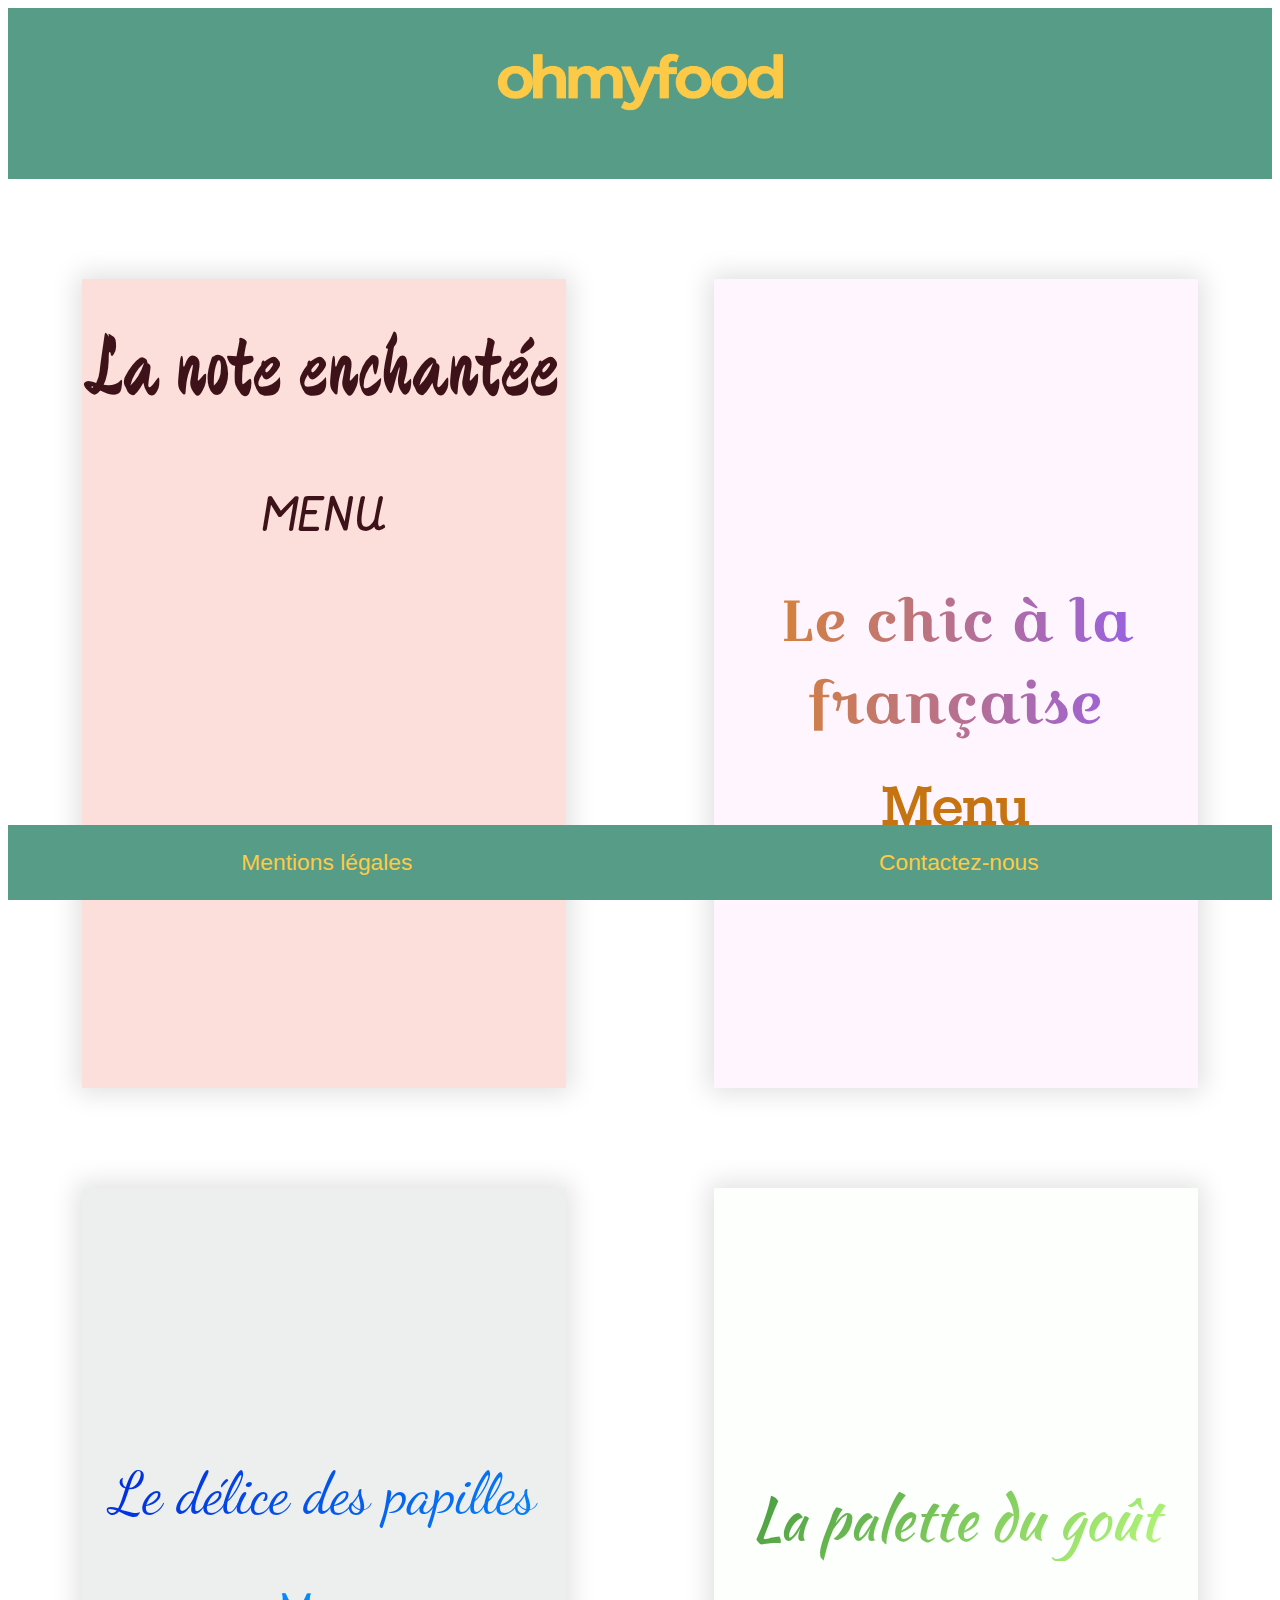
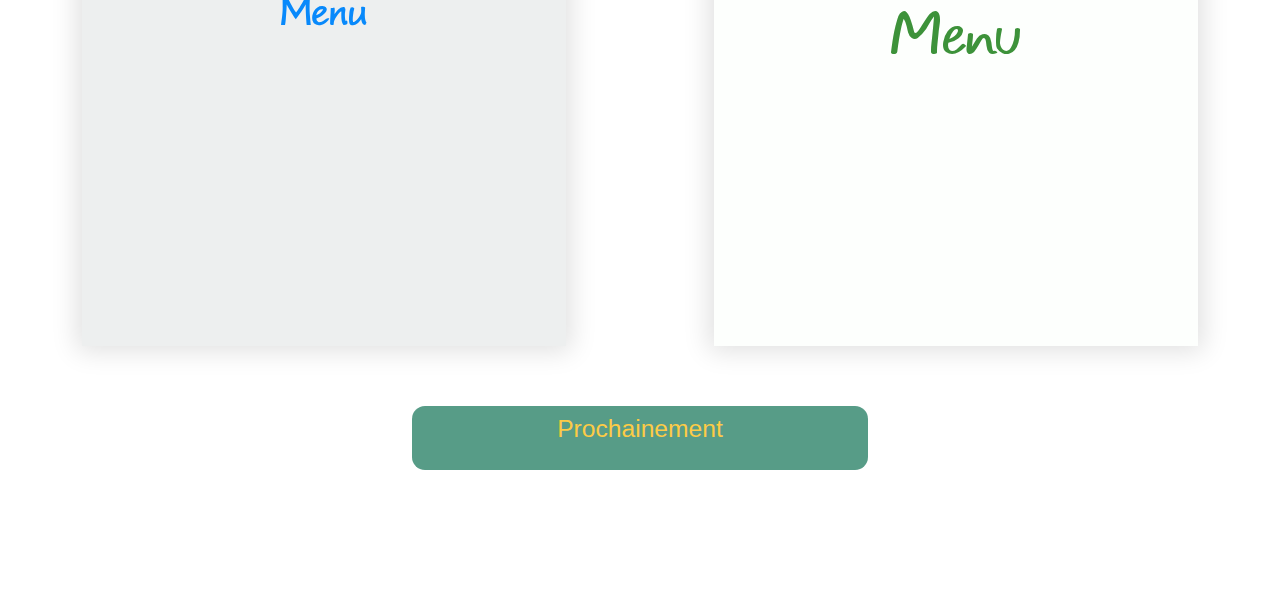
<file: index.html>
<!DOCTYPE html>
<html lang="fr">

<head>
    <meta charset="UTF-8">
    <meta name="viewport" content="width=device-width, initial-scale=1.0">
		<link rel="stylesheet" href="https://use.fontawesome.com/releases/v5.6.3/css/all.css" integrity="sha384-UHRtZLI+pbxtHCWp1t77Bi1L4ZtiqrqD80Kn4Z8NTSRyMA2Fd33n5dQ8lWUE00s/" crossorigin="anonymous">
    <link rel="stylesheet" href="css/style.css">
    <meta name="description" content="OhMyFood, restauration à domicile">

    <title>Document</title>
</head>

<body>
    <header>
        <h1><img id="header-logo" src="images/logo-ohmyfood.png" alt="ohmyfood"></h1>
    </header>
    <main> <!-- corps de page -->
			<ul class="gallery">
				<li id="menu1">
					<a href="menu1.html">
						<div>
							<i class="fab fa-itunes-note"></i>
							<h2>La note enchantée</h2>
							<h3>menu</h3>
						</div>
					</a>
				</li>
				<li id="menu2">
					<a href="menu2.html">
						<div>
							<h2>Le chic à la française</h2>
							<h3>menu</h3>
						</div>
					</a>
				</li>
				<li id="menu3">
					<a href="menu3.html">
						<div>
							<h2>Le délice des papilles</h2>
							<h3>menu</h3>
						</div>
					</a>
				</li>
				<li id="menu4">
					<a href="menu4.html">
						<div>
							<h2>La palette du goût</h2>
							<h3>menu</h3>
						</div>
					</a>
				</li>
			</ul>
          <div id="button-container">
            <span>Prochainement</span>
            <span id="loader-container">
                <span> .</span>
                <span> .</span>
                <span> .</span>
            </span>
        </div>
		</main>
    <!-- fin corps de page -->
    <footer>
        <a href="legal.html">
            <div class="footer-section">Mentions légales</div>
        </a>
        <a href="mailto:nom@gmail.com">
            <div class="footer-section">Contactez-nous</div>
        </a>
    </footer>
</body>

</html>
</file>
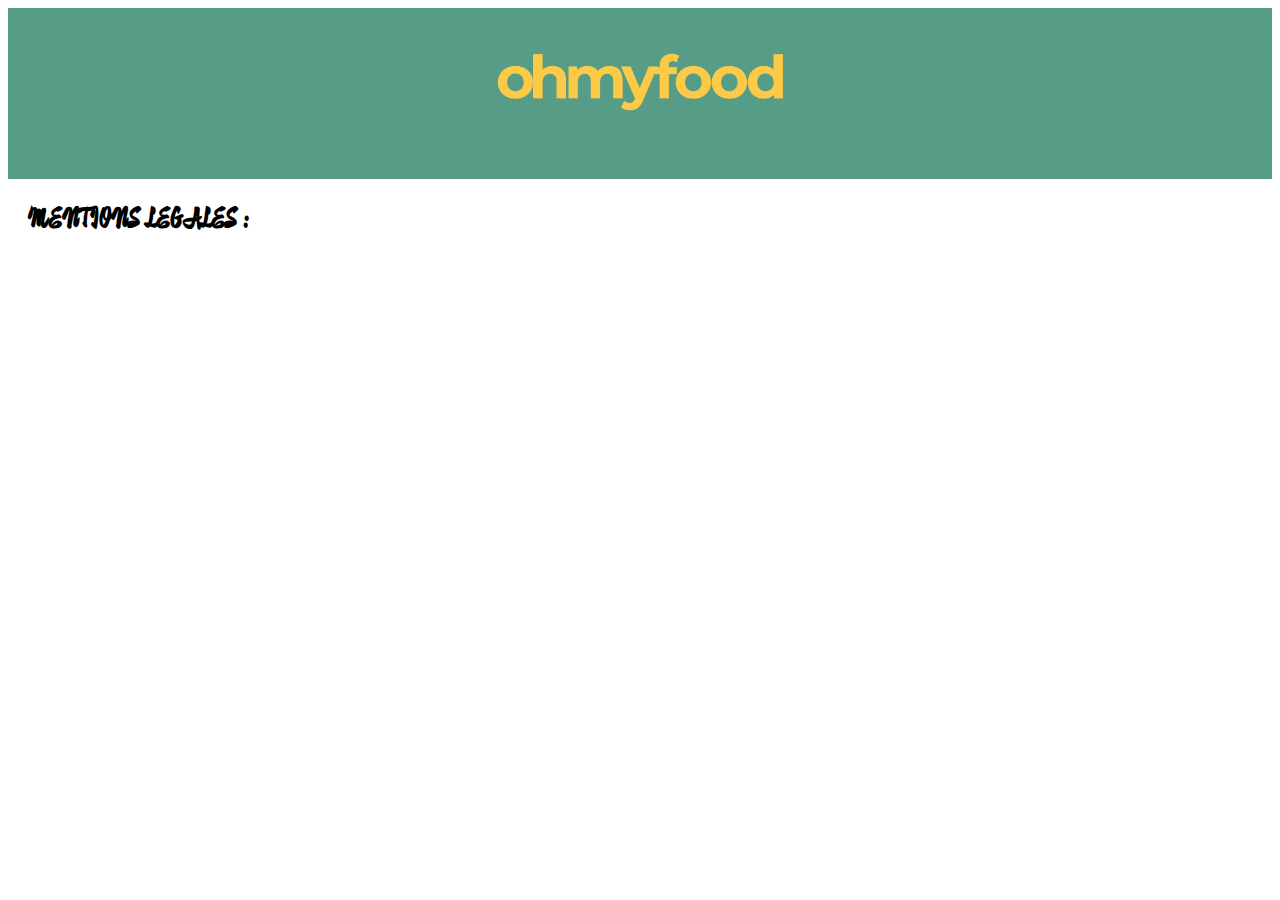
<file: legal.html>
<!DOCTYPE html>
<html lang="fr">

<head>
    <title>Ohmyfood - Mentions légales</title>
    <meta charset="UTF-8" />
    <meta name="viewport" content="width=device-width, initial-scale=1, shrink-to-fit=no">
    <meta name="description" content="Mentions légales OhMyFood">
    <!-- Feuille de style -->
    <link rel="stylesheet" href="css/style.css">
</head>

<body>
    <header>
        <h1><a href="index.html"><img id="header-logo" src="images/logo-ohmyfood.png" alt="ohmyfood"></a></h1>
    </header>
    <!-- Mentions légales -->
    <main>
        <div id="legal-container">
            <h1>MENTIONS LEGALES :</h1>
            <p>
            </p>
        </div>
    </main>
</body>

</html>
</file>
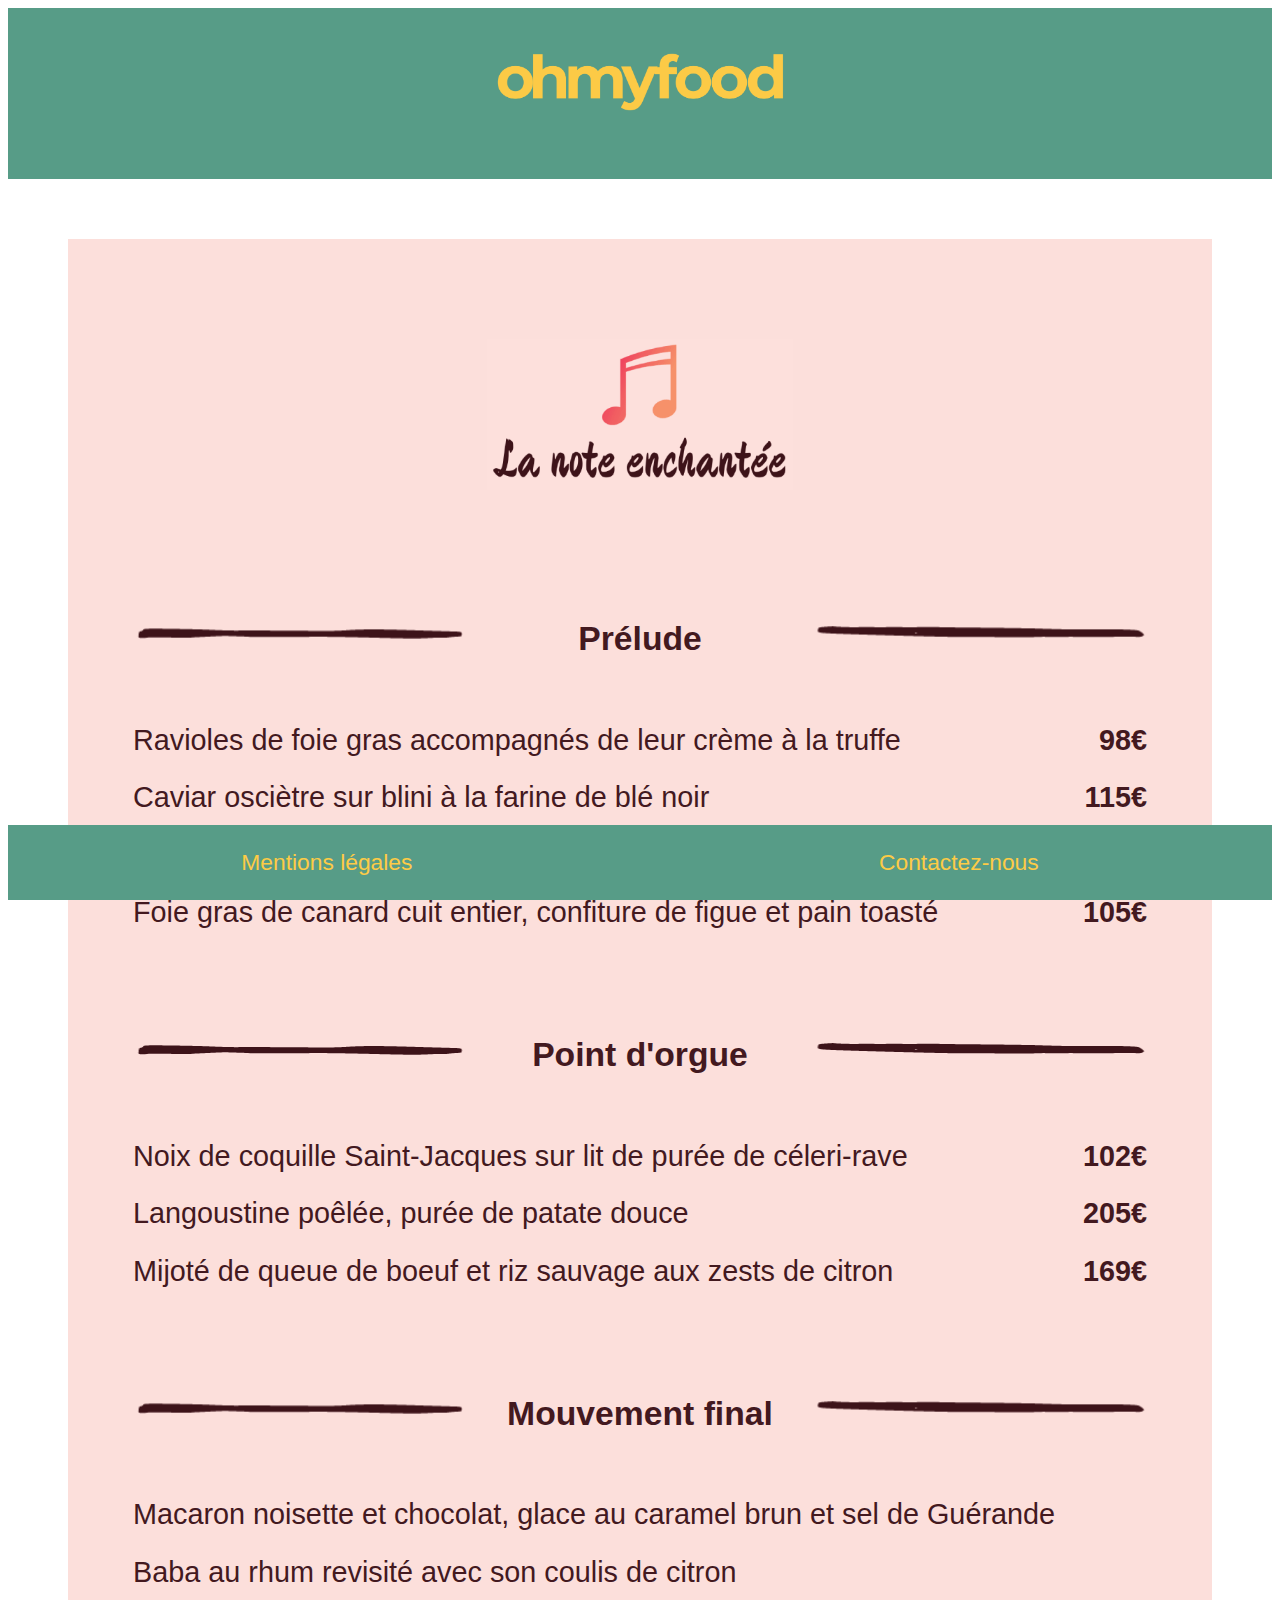
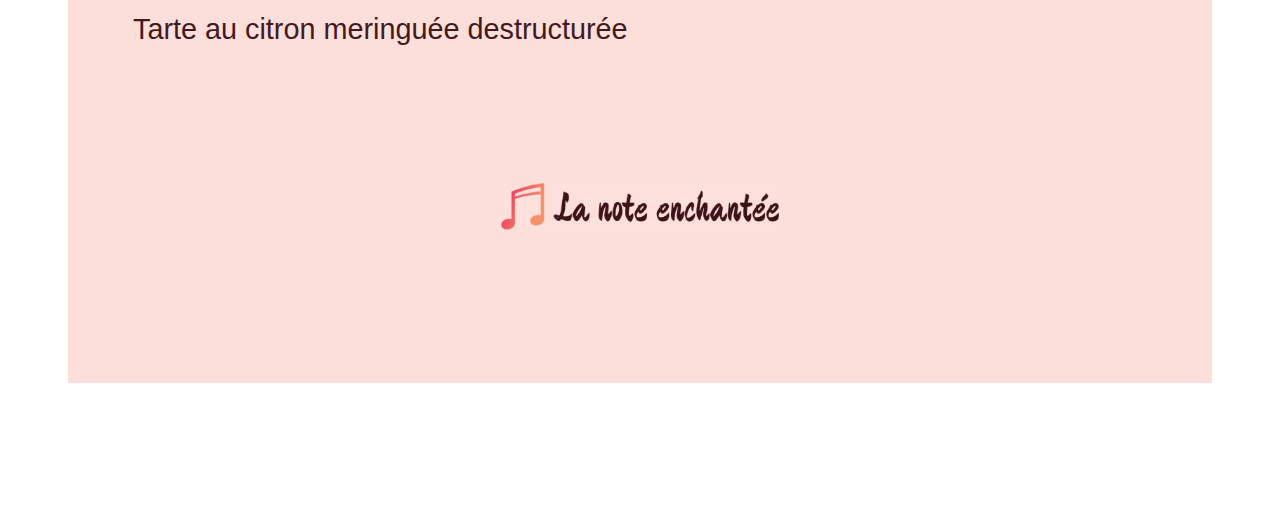
<file: menu1.html>
<!DOCTYPE html>
<html lang="fr">

<head>
    <title>Ohmyfood - Menu 1</title>
    <meta charset="UTF-8" />
    <meta name="viewport" content="width=device-width, initial-scale=1, shrink-to-fit=no">
    <meta name="description" content="menu la note enchantée">
    <!-- Feuille de style -->
    <link rel="stylesheet" href="css/style.css">
</head>

<body>
    <header>
        <h1><a href="index.html"><img id="header-logo" src="images/logo-ohmyfood.png" alt="ohmyfood"></a></h1>
    </header>
    <main class="big-menu-container big-menu-container--salmon-background">
        <!-- Titre du menu -->
        <h2><img src="images/menu-1-big-logo.png" alt="La note enchantée" class="big-menu-logo big-menu-logo--width-note-enchantee"></h2>
        <!-- Contenu du menu -->
        <div class="big-menu-content big-menu-content--font1 big-menu-content--dark-red">
            <div class="big-menu-subtitle">
                <div class="subtitle-flex">
                    <img src="images/menu-1-bar-1.png" alt="barre" class="big-menu-border">
                    <a class="left_animation">
                        <h3>Prélude</h3>
                    </a>
                    <img src="images/menu-1-bar-2.png" alt="barre" class="big-menu-border">
                </div>
            </div>
            <div class="menu-flex">
                <div>Ravioles de foie gras accompagnés de leur crème à la truffe</div>
                <div class="price">98€</div>
            </div>
            <div class="menu-flex">
                <div>Caviar osciètre sur blini à la farine de blé noir</div>
                <div class="price">115€</div>
            </div>
            <div class="menu-flex">
                <div>Homard et espuma de potiron mariné aux zests d'orange</div>
                <div class="price">89€</div>
            </div>
            <div class="menu-flex">
                <div>Foie gras de canard cuit entier, confiture de figue et pain toasté</div>
                <div class="price">105€</div>
            </div>
            <div class="big-menu-subtitle">
                <div class="subtitle-flex">
                    <img src="images/menu-1-bar-1.png" alt="barre" class="big-menu-border">
                    <a class="left_animation">
                        <h3>Point d'orgue</h3>
                    </a>
                    <img src="images/menu-1-bar-2.png" alt="barre" class="big-menu-border">
                </div>
            </div>
            <div class="menu-flex">
                <div>Noix de coquille Saint-Jacques sur lit de purée de céleri-rave</div>
                <div class="price">102€</div>
            </div>
            <div class="menu-flex">
                <div>Langoustine poêlée, purée de patate douce</div>
                <div class="price">205€</div>
            </div>
            <div class="menu-flex">
                <div>Mijoté de queue de boeuf et riz sauvage aux zests de citron</div>
                <div class="price">169€</div>
            </div>
            <div class="big-menu-subtitle">
                <div class="subtitle-flex">
                    <img src="images/menu-1-bar-1.png" alt="barre" class="big-menu-border">
                    <a class="left_animation">
                        <h3>Mouvement final</h3>
                    </a>
                    <img src="images/menu-1-bar-2.png" alt="barre" class="big-menu-border">
                </div>
            </div>
            <div>Macaron noisette et chocolat, glace au caramel brun et sel de Guérande</div>
            <div>Baba au rhum revisité avec son coulis de citron</div>
            <div>Tarte au citron meringuée destructurée</div>
            <img src="images/menu-1-small-logo.png" alt="la note enchantée" id="note-enchantee-small-logo">
        </div>
    </main>
    <footer>
        <a href="legal.html">
            <div class="footer-section">Mentions légales</div>
        </a>
        <a href="mailto:nom@gmail.com">
            <div class="footer-section">Contactez-nous</div>
        </a>
    </footer>
</body>

</html>
</file>
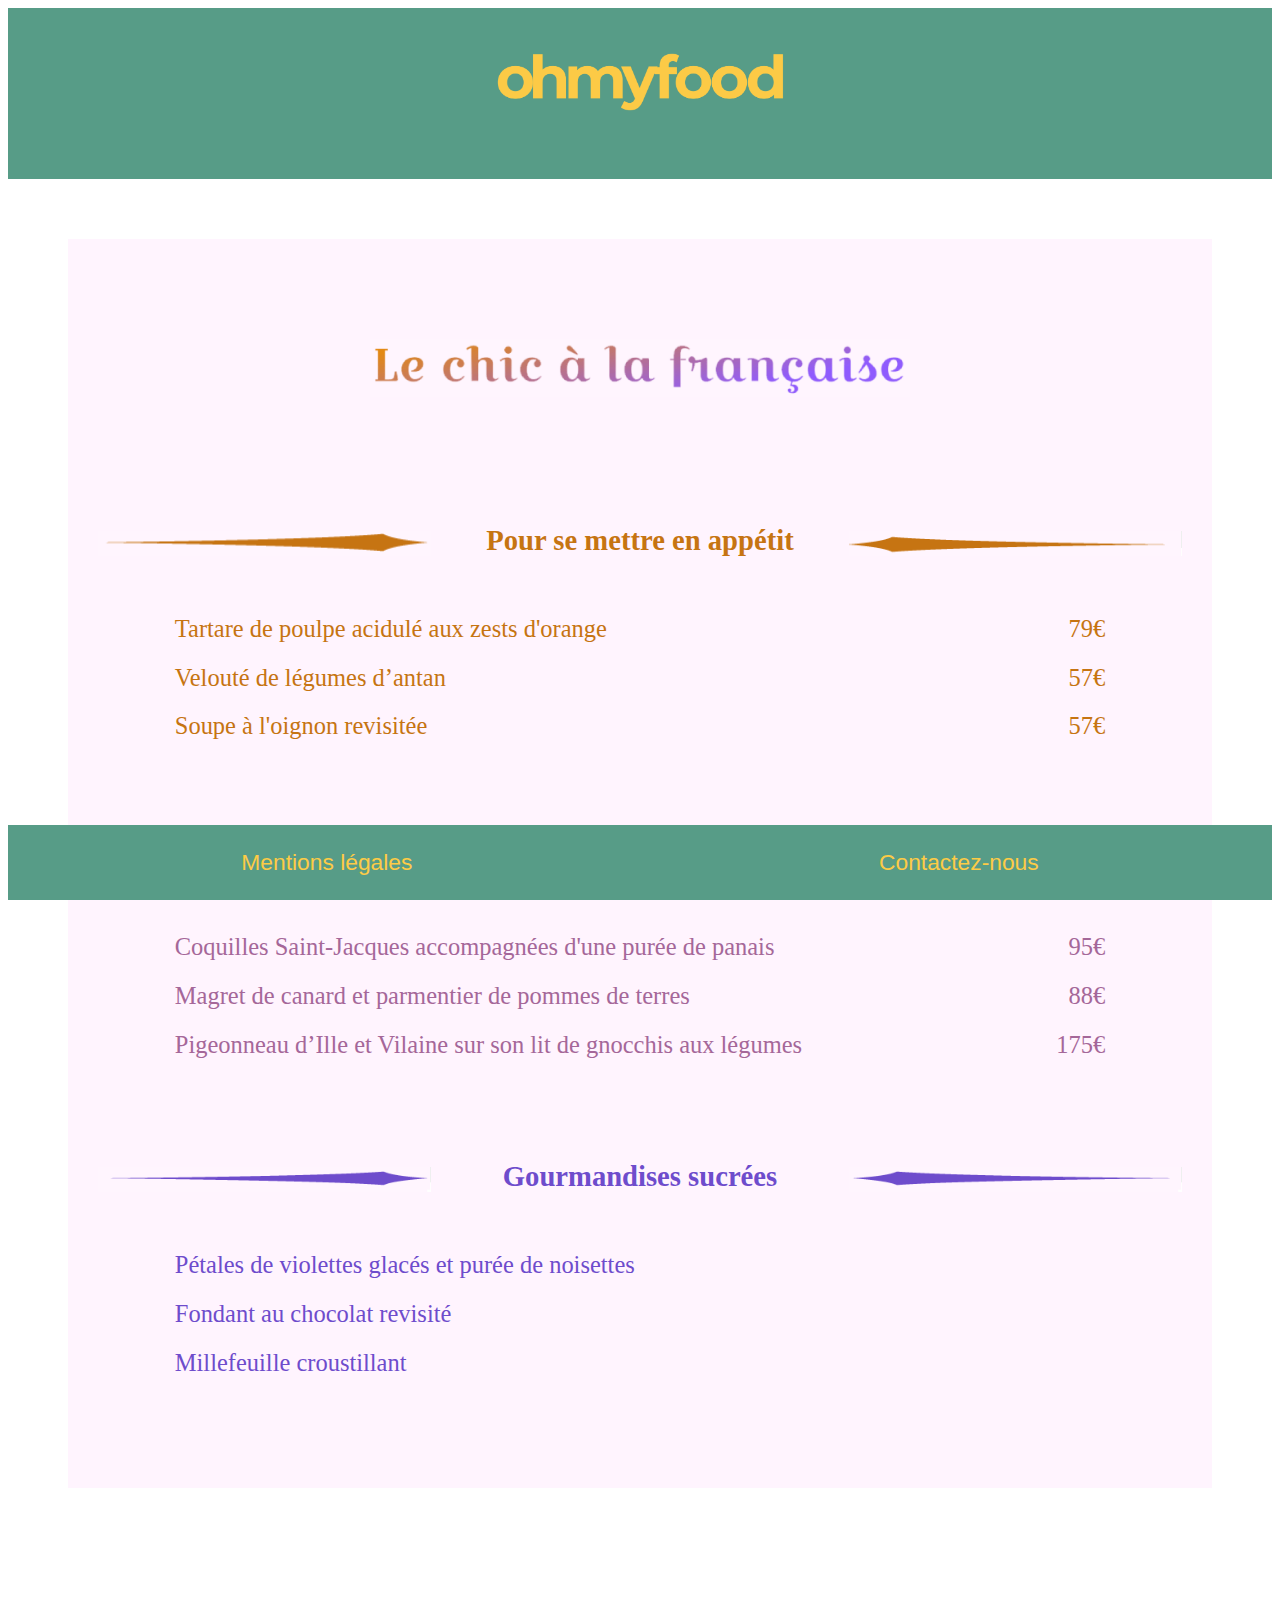
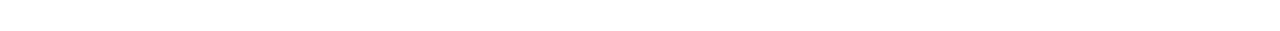
<file: menu2.html>
<!DOCTYPE html>
<html lang="fr">

<head>
    <title>Ohmyfood - Menu 2</title>
    <meta charset="UTF-8" />
    <meta name="viewport" content="width=device-width, initial-scale=1, shrink-to-fit=no">
    <meta name="description" content="Menu le chic à la française">
    <!-- Feuille de style -->
    <link rel="stylesheet" href="css/style.css">
</head>

<body>
    <header>
        <h1><a href="index.html"><img id="header-logo" src="images/logo-ohmyfood.png" alt="ohmyfood"></a></h1>
    </header>
    <main class="big-menu-container big-menu-container--pink-background">
        <!-- Titre du menu -->
        <h2><img src="images/menu-2-big-logo.png" alt="Le chic à la francaise" class="big-menu-logo big-menu-logo--width-chic-francaise"></h2>
        <!-- Contenu du menu -->
        <div class="big-menu-content big-menu-content--font2">
            <div class="big-menu-subtitle chic-francaise--dark-orange">
                <div class="subtitle-flex">
                    <img src="images/menu-2-bar-1.png" alt="barre" class="big-menu-border big-menu-border--correction">
                    <a class="left_animation">
                        <h3>Pour se mettre en appétit</h3>
                    </a>
                    <img src="images/menu-2-bar-2.png" alt="barre" class="big-menu-border big-menu-border--correction">
                </div>
            </div>
            <div class="mini-container chic-francaise--dark-orange">
                <div class="menu-flex">
                    <div>Tartare de poulpe acidulé aux zests d'orange</div>
                    <div>79€</div>
                </div>
                <div class="menu-flex">
                    <div>Velouté de légumes d’antan</div>
                    <div>57€</div>
                </div>
                <div class="menu-flex">
                    <div>Soupe à l'oignon revisitée</div>
                    <div>57€</div>
                </div>
            </div>
            <div class="big-menu-subtitle chic-francaise--magenta">
                <div class="subtitle-flex">
                    <img src="images/menu-2-bar-3.png" alt="barre" class="big-menu-border big-menu-border--correction">
                    <a class="left_animation">
                        <h3>Plaisir des papilles</h3>
                    </a>
                    <img src="images/menu-2-bar-4.png" alt="barre" class="big-menu-border big-menu-border--correction">
                </div>
            </div>
            <div class="mini-container chic-francaise--magenta">
                <div class="menu-flex">
                    <div>Coquilles Saint-Jacques accompagnées d'une purée de panais</div>
                    <div>95€</div>
                </div>
                <div class="menu-flex">
                    <div>Magret de canard et parmentier de pommes de terres</div>
                    <div>88€</div>
                </div>
                <div class="menu-flex">
                    <div>Pigeonneau d’Ille et Vilaine sur son lit de gnocchis aux légumes</div>
                    <div>175€</div>
                </div>
            </div>
            <div class="big-menu-subtitle chic-francaise--purple">
                <div class="subtitle-flex">
                    <img src="images/menu-2-bar-5.png" alt="barre" class="big-menu-border big-menu-border--correction">
                    <a class="left_animation">
                        <h3>Gourmandises sucrées</h3>
                    </a>
                    <img src="images/menu-2-bar-6.png" alt="barre" class="big-menu-border big-menu-border--correction">
                </div>
            </div>
            <div class="mini-container chic-francaise--purple">
                <div>Pétales de violettes glacés et purée de noisettes</div>
                <div>Fondant au chocolat revisité</div>
                <div>Millefeuille croustillant</div>
            </div>
        </div>
    </main>
    <footer>
        <a href="legal.html">
            <div class="footer-section">Mentions légales</div>
        </a>
        <a href="mailto:nom@gmail.com">
            <div class="footer-section">Contactez-nous</div>
        </a>
    </footer>
</body>

</html>
</file>
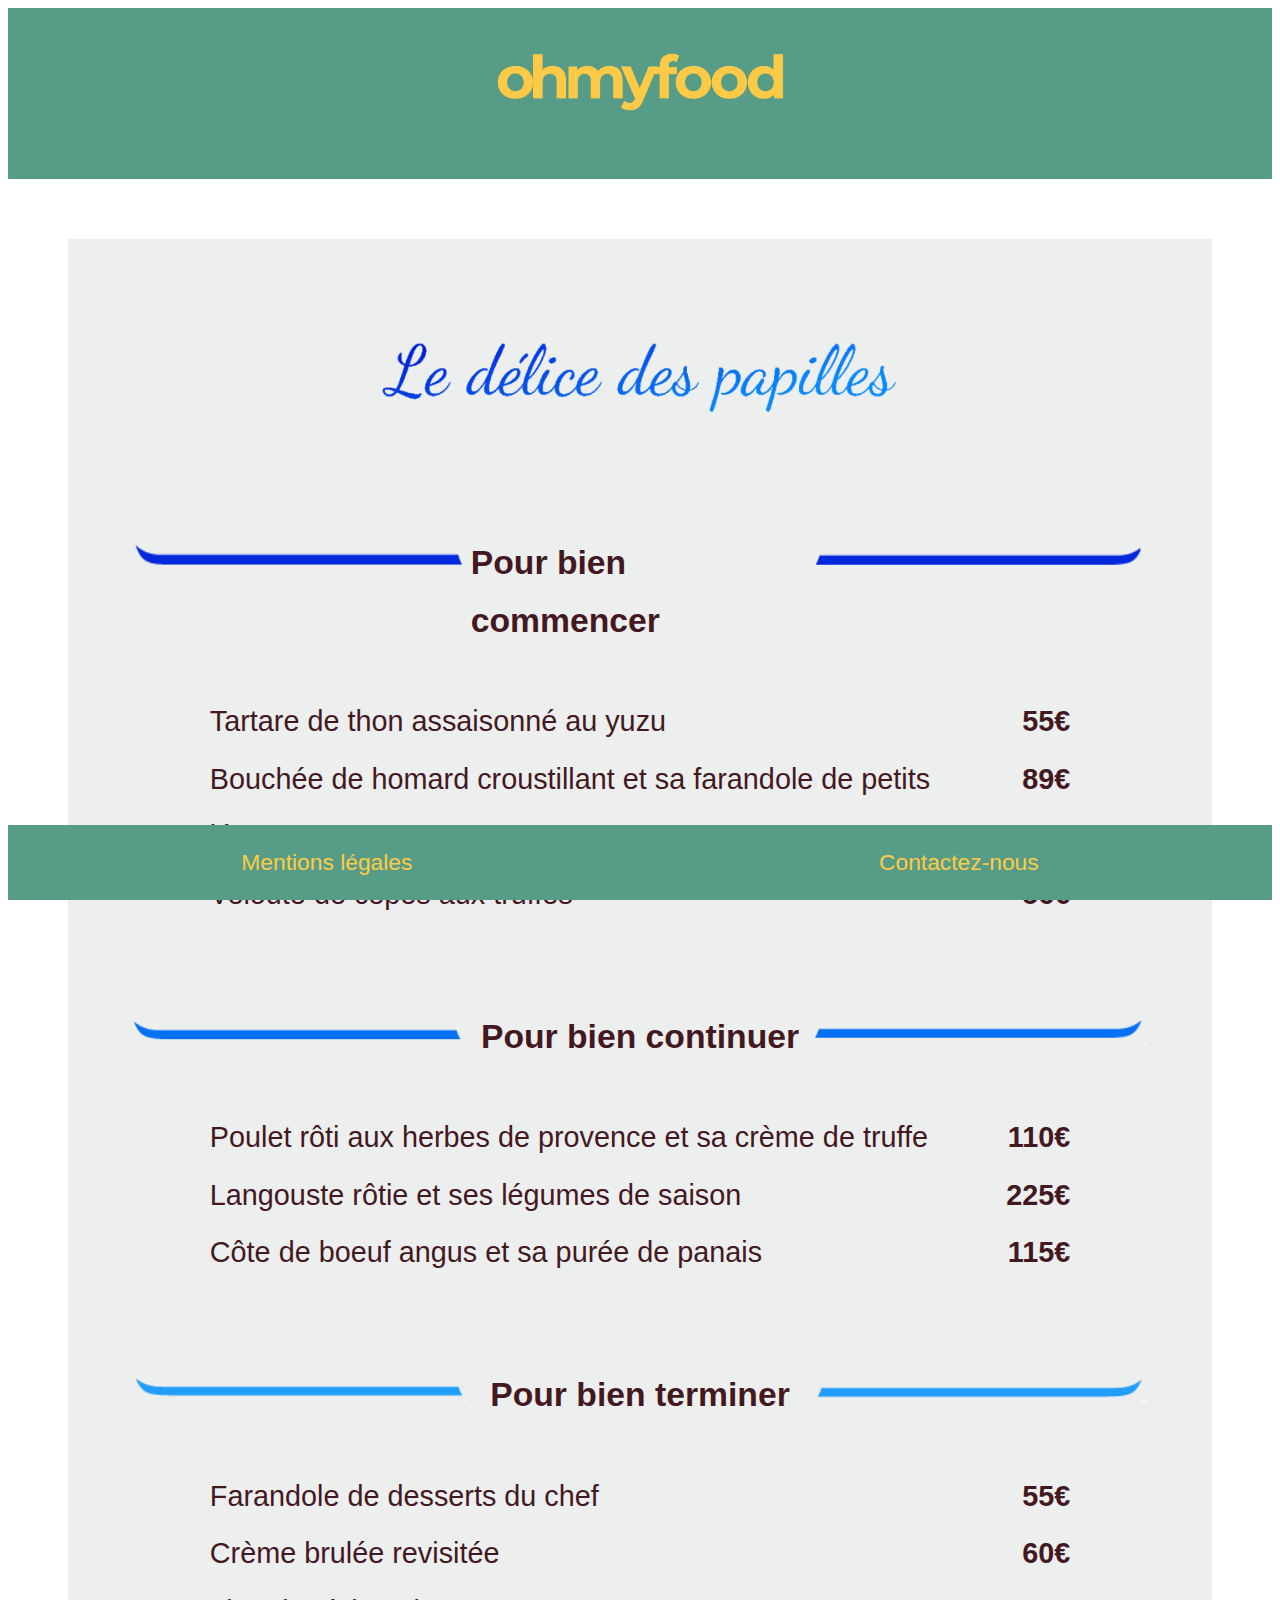
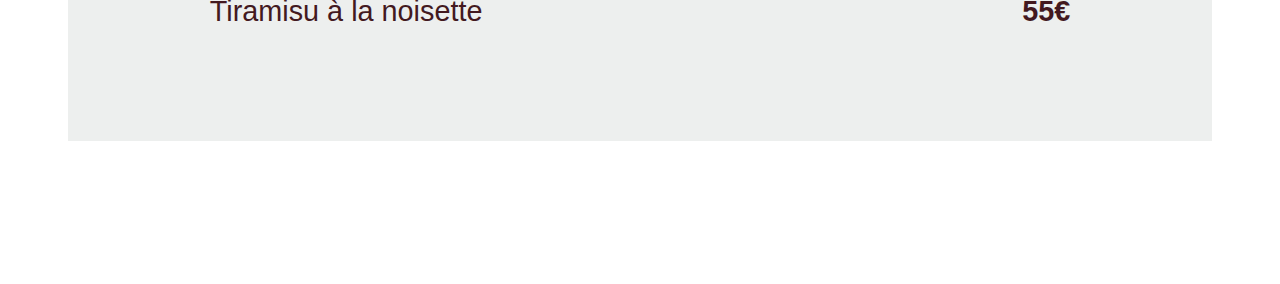
<file: menu3.html>
<!DOCTYPE html>
<html lang="fr">

<head>
    <title>Ohmyfood - Menu 3</title>
    <meta charset="UTF-8" />
    <meta name="viewport" content="width=device-width, initial-scale=1, shrink-to-fit=no">
    <meta name="description" content="Menu le délices des papilles">
    <!-- Feuille de style -->
    <link rel="stylesheet" href="css/style.css">
</head>

<body>
    <header>
        <h1><a href="index.html"><img id="header-logo" src="images/logo-ohmyfood.png" alt="ohmyfood"></a></h1>
    </header>
    <main class="big-menu-container big-menu-container--grey-background">
        <!-- Titre du menu -->
        <h2><img src="images/menu-3-big-logo.png" alt="Le délice des papilles" class="big-menu-logo big-menu-logo--width-delice-papilles"></h2>
        <!-- Contenu du menu -->
        <div class="big-menu-content big-menu-content--font1">
            <div class="big-menu-subtitle">
                <div class="subtitle-flex">
                    <img src="images/menu-3-bar-1.png" alt="barre" class="big-menu-border">
                    <a class="left_animation">
                        <h3>Pour bien commencer</h3>
                    </a>
                    <img src="images/menu-3-bar-2.png" alt="barre" class="big-menu-border">
                </div>
            </div>
            <div class="mini-container">
                <div class="menu-flex">
                    <div>Tartare de thon assaisonné au yuzu</div>
                    <div class="price">55€</div>
                </div>
                <div class="menu-flex">
                    <div>Bouchée de homard croustillant et sa farandole de petits légumes</div>
                    <div class="price">89€</div>
                </div>
                <div class="menu-flex">
                    <div>Velouté de cèpes aux truffes</div>
                    <div class="price">56€</div>
                </div>
            </div>
            <div class="big-menu-subtitle">
                <div class="subtitle-flex">
                    <img src="images/menu-3-bar-3.png" alt="barre" class="big-menu-border">
                    <a class="left_animation">
                        <h3>Pour bien continuer</h3>
                    </a>
                    <img src="images/menu-3-bar-4.png" alt="barre" class="big-menu-border">
                </div>
            </div>
            <div class="mini-container">
                <div class="menu-flex">
                    <div>Poulet rôti aux herbes de provence et sa crème de truffe</div>
                    <div class="price">110€</div>
                </div>
                <div class="menu-flex">
                    <div>Langouste rôtie et ses légumes de saison</div>
                    <div class="price">225€</div>
                </div>
                <div class="menu-flex">
                    <div>Côte de boeuf angus et sa purée de panais</div>
                    <div class="price">115€</div>
                </div>
            </div>
            <div class="big-menu-subtitle">
                <div class="subtitle-flex">
                    <img src="images/menu-3-bar-5.png" alt="barre" class="big-menu-border">
                    <a class="left_animation">
                        <h3>Pour bien terminer</h3>
                    </a>
                    <img src="images/menu-3-bar-6.png" alt="barre" class="big-menu-border">
                </div>
            </div>
            <div class="mini-container">
                <div class="menu-flex">
                    <div>Farandole de desserts du chef</div>
                    <div class="price">55€</div>
                </div>
                <div class="menu-flex">
                    <div>Crème brulée revisitée</div>
                    <div class="price">60€</div>
                </div>
                <div class="menu-flex">
                    <div>Tiramisu à la noisette</div>
                    <div class="price">55€</div>
                </div>
            </div>
        </div>
    </main>
    <footer>
        <a href="legal.html">
            <div class="footer-section">Mentions légales</div>
        </a>
        <a href="mailto:nom@gmail.com">
            <div class="footer-section">Contactez-nous</div>
        </a>
    </footer>
</body>

</html>
</file>
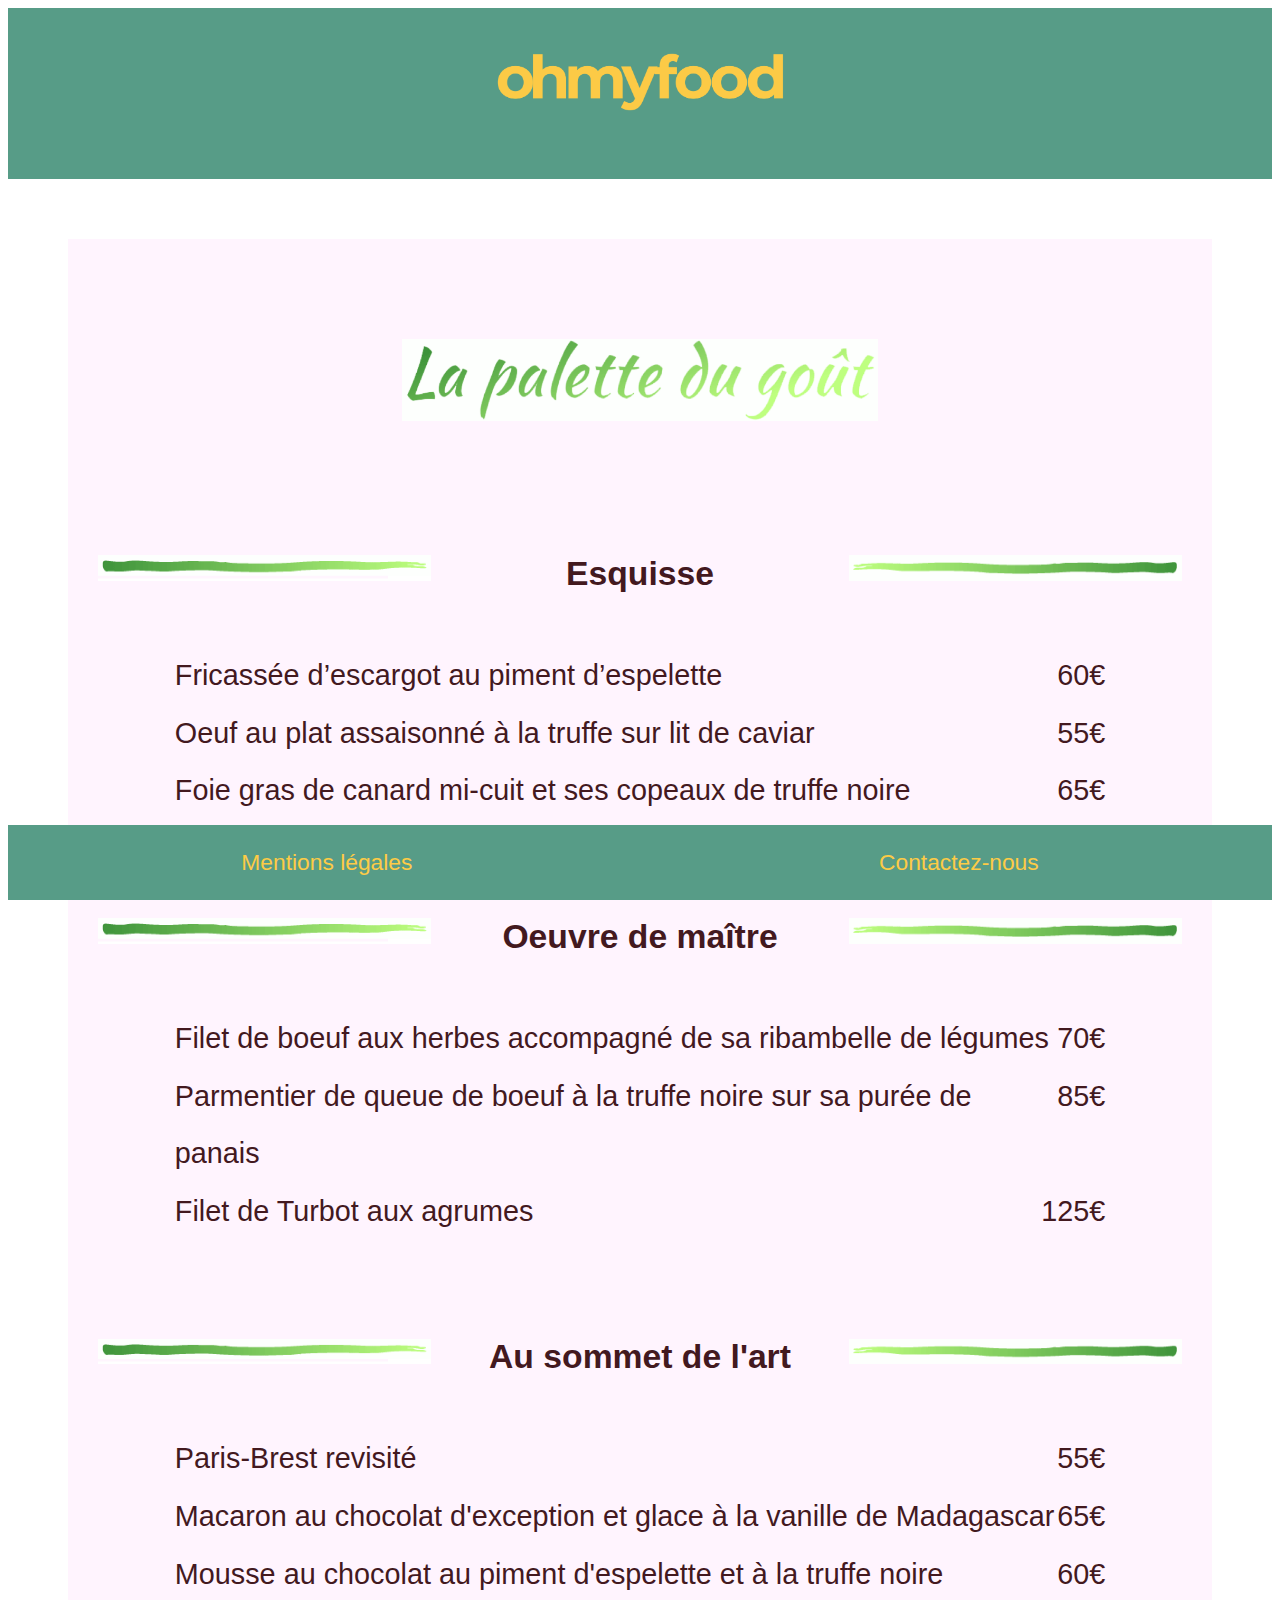
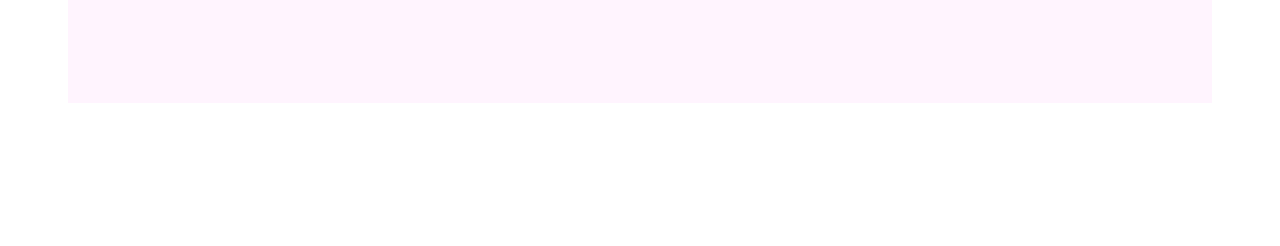
<file: menu4.html>
<!DOCTYPE html>
<html lang="fr">

<head>
    <title>Ohmyfood - Menu 4</title>
    <meta charset="UTF-8" />
    <meta name="viewport" content="width=device-width, initial-scale=1, shrink-to-fit=no">
    <meta name="description" content="Menu la palette du gôut">
    <!-- Feuille de style -->
    <link rel="stylesheet" href="css/style.css">
</head>

<body>
    <header>
        <h1><a href="index.html"><img id="header-logo" src="images/logo-ohmyfood.png" alt="ohmyfood"></a></h1>
    </header>
    <main class="big-menu-container big-menu-container--pink-background">
        <!-- Titre du menu -->
        <h2><img src="images/menu-4-big-logo.png" alt="La palette du goût" class="big-menu-logo big-menu-logo--width-palette-gout"></h2>
        <!-- Contenu du menu -->
        <div class="big-menu-content big-menu-content--font1 big-menu-content--dark-red">
            <div class="big-menu-subtitle">
                <div class="subtitle-flex">
                    <img src="images/menu-4-bar-1.png" alt="barre" class="big-menu-border">
                    <a class="left_animation">
                        <h3>Esquisse</h3>
                    </a>
                    <img src="images/menu-4-bar-2.png" alt="barre" class="big-menu-border">
                </div>
            </div>
            <div class="mini-container">
                <div class="menu-flex">
                    <div>Fricassée d’escargot au piment d’espelette</div>
                    <div>60€</div>
                </div>
                <div class="menu-flex">
                    <div>Oeuf au plat assaisonné à la truffe sur lit de caviar</div>
                    <div>55€</div>
                </div>
                <div class="menu-flex">
                    <div>Foie gras de canard mi-cuit et ses copeaux de truffe noire</div>
                    <div>65€</div>
                </div>
            </div>
            <div class="big-menu-subtitle">
                <div class="subtitle-flex">
                    <img src="images/menu-4-bar-1.png" alt="barre" class="big-menu-border">
                    <a class="left_animation">
                        <h3>Oeuvre de maître</h3>
                    </a>
                    <img src="images/menu-4-bar-2.png" alt="barre" class="big-menu-border">
                </div>
            </div>
            <div class="mini-container">
                <div class="menu-flex">
                    <div>Filet de boeuf aux herbes accompagné de sa ribambelle de légumes</div>
                    <div>70€</div>
                </div>
                <div class="menu-flex">
                    <div>Parmentier de queue de boeuf à la truffe noire sur sa purée de panais</div>
                    <div>85€</div>
                </div>
                <div class="menu-flex">
                    <div>Filet de Turbot aux agrumes</div>
                    <div>125€</div>
                </div>
            </div>
            <div class="big-menu-subtitle">
                <div class="subtitle-flex">
                    <img src="images/menu-4-bar-1.png" alt="barre" class="big-menu-border">
                    <a class="left_animation">
                        <h3>Au sommet de l'art</h3>
                    </a>
                    <img src="images/menu-4-bar-2.png" alt="barre" class="big-menu-border">
                </div>
            </div>
            <div class="mini-container">
                <div class="menu-flex">
                    <div>Paris-Brest revisité</div>
                    <div>55€</div>
                </div>
                <div class="menu-flex">
                    <div>Macaron au chocolat d'exception et glace à la vanille de Madagascar</div>
                    <div>65€</div>
                </div>
                <div class="menu-flex">
                    <div>Mousse au chocolat au piment d'espelette et à la truffe noire</div>
                    <div>60€</div>
                </div>
            </div>
        </div>
    </main>
    <footer>
        <a href="legal.html">
            <div class="footer-section">Mentions légales</div>
        </a>
        <a href="mailto:nom@gmail.com">
            <div class="footer-section">Contactez-nous</div>
        </a>
    </footer>
</body>

</html>
</file>
<file: css/style.css>
@font-face { /* police menu 1*/
    font-family: 'devonshire';
    src: url('../polices/devonshire-regular.ttf') format('truetype');
    font-weight: normal;
    font-style: normal;
}

@font-face { /* police menu 1*/
    font-family: 'KGPrimary';
    src: url('../polices/KGPrimaryItalics.ttf') format('truetype');
    font-weight: normal;
    font-style: normal;
}

@font-face { /* police menu 2*/
    font-family: 'croissantone';
    src: url('../polices/croissantone-regular.ttf') format('truetype');
    font-weight: normal;
    font-style: normal;
}

@font-face { /* police menu 2*/
    font-family: 'kameron';
    src: url('../polices/kameron-regular.ttf') format('truetype');
    font-weight: normal;
    font-style: normal;
}

@font-face { /* police menu 3*/
    font-family: 'dancing';
    src: url('../polices/dancing-script.ttf') format('truetype');
    font-weight: normal;
    font-style: normal;
}

@font-face { /* police menu 3*/
    font-family: 'worstveldsling';
    src: url('../polices/worstveldsling.ttf') format('truetype');
    font-weight: normal;
    font-style: normal;
}

@font-face { /* police menu 4*/
    font-family: 'kaushanscript';
    src: url('../polices/kaushanscript-regular.ttf') format('truetype');
    font-weight: normal;
    font-style: normal;
}

@font-face { /* police menu 34*/
    font-family: 'typo_comics';
    src: url('../polices/typo_comics_light.otf') format('truetype');
    font-weight: normal;
    font-style: normal;
}

html {
    font-size: calc(1em + 1vw)
}

body {
     display:flex;
    flex-direction:column;
    justify-content:space-between;
    font-family: 'devonshire', 'KGPrimary','croissantone','kameron','dancing','worstveldsling', 'kaushanscript','typo_comics', serif ;
}

header {
    padding: 1px 15px 1px 15px;
    background-color: #579c87;
    color: #fdcb46;
    text-align: center;
}

/* Taille du logo "ohmyfood" */
#header-logo {
    width: 5em;
}
.gallery {
    display: flex;
    flex-direction: row;
    flex-wrap: wrap;
    justify-content: space-around;
    margin: 0;
    padding: 0;
}

.gallery li {
    list-style-type: none;
    width: 38.3%;
    text-align: center;
    margin: 100px auto 0;
    box-shadow: 0 0 25px  5px rgb(224,224,224);
}

.gallery a {
    text-decoration: none;
}

.gallery a div {
    -webkit-transition: all 200ms linear;
    -moz-transition: all 200ms linear;
    -ms-transition: all 200ms linear;
    -o-transition: all 200ms linear;
    transition: all 200ms linear;
}

.gallery a:hover div {
    -moz-transform: scale(1.25);
    -webkit-transform: scale(1.25);
    -o-transform: scale(1.25);
    -ms-transform: scale(1.25);
    transform: scale(1.25);
    opacity: 0.5;
}

#menu1 {
    background-color: rgb(252,223,219);
}

#menu1 h2 {
    font-family: 'devonshire';
    font-weight: normal;
    font-size: 3rem;
    color: rgb(61,19,25);
    line-height: 3rem;
    margin-top: 10%;
}

#menu1 i {
    font-size: 3rem;
    color: rgb(240,88,97);
    margin-top: 20%;
}

#menu1 h3 {
    text-transform: uppercase;
    font-family: 'KGPrimary';
    font-weight: normal;
    font-size: 2rem;
    color: rgb(61,19,25);
    margin-top: 40px;
    padding-bottom: 190px;
}

#menu2 {
    background-color: rgb(255,245,254);
}

#menu2 h2 {
    font-family: 'croissantone';
    font-weight: normal;
    font-size: 2rem;
    background-image: linear-gradient(to right, #df871e, #8f5bfe);
 
    -webkit-background-clip: text; 
    color: transparent;
    margin: 300px 0 0;
}

#menu2 h3 {
    text-transform: capitalize;
    font-family: 'kameron';
    font-weight: bold;
    font-size: 2rem;
    color: rgb(198,116,18);
    margin-top: 30px;
    padding-bottom: 190px;
}

#menu3 {
    background-color: rgb(237,239,239);
}

#menu3 h2 {
    font-family: 'dancing';
    font-weight: normal;
    font-size:2rem;
    background-image: linear-gradient(135deg, rgb(0,34,219), rgb(8,137,251));
   
    -webkit-background-clip: text; 
    color: transparent;
    margin: 270px 0 0;
}

#menu3 h3 {
    text-transform: capitalize;
    font-family: 'worstveldsling';
    font-weight: bold;
    font-size: 2rem;
    color: rgb(8,137,251);
    margin-top: 50px;
    padding-bottom: 210px;
}

#menu4 {
    background-color: rgb(253,255,253);
}

#menu4 h2 {
    font-family: 'kaushanscript';
    font-size: 2rem;
    font-weight: normal;
    background-image: linear-gradient(135deg, rgb(61,146,58), rgb(190,255,127));
   
    -webkit-background-clip: text; 
    color: transparent;
    margin: 290px 0 0;
}

#menu4 h3 {
    text-transform: capitalize;
    font-family: 'typo_comics';
    font-weight: normal;
    font-size: 2rem;
    color: rgb(61,146,58);
    margin-top: 35px;
    padding-bottom: 210px;
}

/* Marges ex des grands menus */
.big-menu-container {
    padding: 60px 65px 100px 65px;
    margin: 60px;
}

/* Variantes de couleurs de fond des grands menus */
.big-menu-container--salmon-background {
    background-color: #FCDFDB;
}

.big-menu-container--grey-background {
    background-color: #EDEFEE;
}

.big-menu-container--pink-background {
    padding: 60px 30px 100px 30px;
    background-color: #FFF4FE;
}

.big-menu-logo {
    display: block;
    width: 12.5em;
    margin: 0 auto;
    padding: 5px 0 0 0;
}

/* Variantes de taille des logos des grands menus */
.big-menu-logo--width-note-enchantee {
    width: 7.1em;
}

.big-menu-logo--width-delice-papilles {
    width: 12em;
}

.big-menu-logo--width-palette-gout {
    width: 11em;
}

#note-enchantee-small-logo {
    display: block;
    width: 10em;
    margin: 0 auto;
    padding: 12% 0 5% 0;
}

.big-menu-border {
    width: 26vw;
    height: 2vw;
    padding: 44px 0 0 0;
}

.big-menu-border--correction {
    padding: 43px 0 0 0;
}

/* Padding des en-têtes des grands menus */
.big-menu-subtitle {
    padding: 5% 0 1% 0;
}

.big-menu-content {
    font-size: 1em;
    line-height: 200%;
}

.big-menu-content--small-font {
    font-size: 115%;
    line-height: 200%;
}

.big-menu-content--font1 {
    color: #43191f;
    font-family: 'Caveat', sans-serif;
}

.big-menu-content--font2 {
    font-size: 0.85em;
    font-family: 'PT Serif', serif;
}

.big-menu-content--dark-red {
    color: #43191f;
}

/* Marges des paragraphes intérieurs des grands menu */
.mini-container {
    margin: 0 6vw 0 6vw;
}

/* Flexbox des plats et des en-têtes des grands menus */
.menu-flex,
.subtitle-flex {
    display: flex;
    justify-content: space-between;
    flex-wrap: nowrap;
}

/* Style des prix des grands menus */
.price {
    font-weight: bolder;
}

/* menu "le chic à la française", couleurs des bordures */
.chic-francaise--dark-orange {
    color: #C67412;
}

.chic-francaise--magenta {
    color: #A56799;
}

.chic-francaise--purple {
    color: #6E4CCC;
}
footer {
    /*position: -webkit-fixed;*/
    position: sticky;
    display: flex;
    padding: 24px 0;
    bottom: 0;
    background-color: #579c87;
    justify-content: space-around;
}

.footer-section {
    color: #fdcb46;
    font-family: 'Lato', sans-serif;
    font-size: calc(1vw + 10px);
}

/* Animation des sections du footer au survol */
.footer-section:hover {
    -webkit-animation: wiggle 75ms 3;
    animation: wiggle 75ms 3;
    -webkit-animation-timing-function: linear;
    animation-timing-function: linear;
}

a {
    text-decoration: none;
    cursor: pointer;
}

/* Transition effet souligné */
a.left_animation {
    position: relative;
    padding: 0 5px;
}

a.left_animation:before {
    position: absolute;
    width: 0;
    height: 3px;
    bottom: 20px;
    left: 0;
    background-color: #e69500;
    content: "";
    visibility: hidden;
    opacity: 0;
    -webkit-transition: all 0.3s ease-in-out;
    transition: all 0.3s ease-in-out;
    -webkit-transition-duration: 0.55s;
    transition-duration: 0.55s;
}

a.left_animation:hover:before {
    width: 100%;
    visibility: visible;
    opacity: 1;
}

#note:hover .fas{
    animation: zoomicone 1s forwards;
}
#note:hover h2{
    animation: zoomh2 1s forwards;
}
#note:hover strong{
    animation: zoomstrong 1s forwards;
}
#chic:hover h2{
    animation: zoomh2chic 1s forwards;
}
#chic:hover strong{
    animation: zoomstrong 1s forwards;
}
#delice:hover h2, #palette:hover h2{
    animation: zoomh2delicepalette 1s forwards;
}
#delice:hover strong, #palette:hover strong{
    animation: zoomstrong 1s forwards;
}
@keyframes zoomicone
{
    0% {
        font-size: 60px;
    }

    100% {
        font-size: 130px;
    }
}
@keyframes zoomh2
{
    0% {
        font-size: 40px;
    }

    100% {
        font-size: 60px;
    }
}
@keyframes zoomh2chic
{
    0% {
        font-size: 26px;
    }

    100% {
        font-size: 35px;
    }
}
@keyframes zoomh2delicepalette
{
    0% {
        font-size: 30px;
    }

    100% {
        font-size: 44px;
    }
}
@keyframes zoomstrong
{
    0% {
        font-size: 76px;
    }

    100% {
        font-size: 30px;
    }
}

/* Mise en page du bouton "prochainement" */
#button-container {
    width: 36%;
    margin: 0 auto;
    margin-top: 60px;
    margin-bottom: 40px;
    padding: 9px 0 4px 0;
    border-radius: 13px;
    background-color: #579c87;
    color: #fdcb46;
    font-family: 'Montserrat', sans-serif;
    font-size: calc(1.3vw + 8px);
    text-align: center;
    cursor: pointer;
}

/* Container des trois points */
#loader-container {
    display: block;
    width: 100%;
    margin: 0 auto;
    margin-top: -18px;
}

/* Aspect des trois points */
#loader-container span {
    display: inline-block;
    color: #fdcb46;
    font-size: calc(2vw + 10px);
    opacity: 0;
}

/* Animation des trois points */
#loader-container span:nth-child(1) {
    -webkit-animation: points 1.5s 300ms infinite ease-in-out;
    animation: points 1.5s 300ms infinite ease-in-out;
}

#loader-container span:nth-child(2) {
    -webkit-animation: points 1.5s 400ms infinite ease-in-out;
    animation: points 1.5s 400ms infinite ease-in-out;
}

#loader-container span:nth-child(3) {
    -webkit-animation: points 1.5s 500ms infinite ease-in-out;
    animation: points 1.5s 500ms infinite ease-in-out;
}

/* Aspect de la page "mentions légales" */
#legal-container {
    margin: 20px;
    font-size: 0.5em;
}


/* Marges des paragraphes intérieurs des grands menu */
.mini-container {
    margin: 0 6vw 0 6vw;
}

/* Flexbox des plats et des en-têtes des grands menus */
.menu-flex,
.subtitle-flex {
    display: flex;
    justify-content: space-between;
    flex-wrap: nowrap;
}

/* Style des prix des grands menus */
.price {
    font-weight: bolder;
}

/* menu "le chic à la française", couleurs des bordures */
.chic-francaise--dark-orange {
    color: #C67412;
}

.chic-francaise--magenta {
    color: #A56799;
}

.chic-francaise--purple {
    color: #6E4CCC;
}

/* Animation "secousse" */
@-webkit-keyframes wiggle {
    0% {
        -webkit-transform: translate(2px, 0);
        transform: translate(2px, 0);
    }

    50% {
        -webkit-transform: translate(-2px, 0);
        transform: translate(-2px, 0);
    }

    100% {
        -webkit-transform: translate(2px, 0);
        transform: translate(2px, 0);
    }

}

@keyframes wiggle {
    0% {
        -webkit-transform: translate(2px, 0);
        transform: translate(2px, 0);
    }

    50% {
        -webkit-transform: translate(-2px, 0);
        transform: translate(-2px, 0);
    }

    100% {
        -webkit-transform: translate(2px, 0);
        transform: translate(2px, 0);
    }

}

/* Animation "trois points" */
@-webkit-keyframes points {
    0% {
        opacity: 0;
    }

    33% {
        opacity: 1;
    }

    100% {
        opacity: 0;
    }

}

@keyframes points {
    0% {
        opacity: 0;
    }

    33% {
        opacity: 1;
    }

    100% {
        opacity: 0;
    }

}


/* Animation des menu de la page index */
.restaurant {
    display: -webkit-box;
    display: -ms-flexbox;
    display: flex;
    -ms-flex-wrap: wrap;
    flex-wrap: wrap;
    -webkit-box-pack: justify;
    -ms-flex-pack: justify;
    justify-content: space-between;
}

.restaurant__menu {
    width: 35%;
    margin: 5%;
    -webkit-box-shadow: 0px 0px 10px 0px rgba(0, 0, 0, 0.5);
    box-shadow: 0px 0px 10px 0px rgba(0, 0, 0, 0.5);
    overflow: hidden;
}

.restaurant__menu img {
    width: 100%;
    -webkit-transition: 0.2s ease;
    transition: 0.2s ease;
}

.restaurant__menu img:hover {
    -webkit-transform: scalex(1.2);
    transform: scalex(1.2);
    opacity: 0.33;
}





    @media screen  and (max-width: 1440px)
{
    section
    {
        display: flex;
        flex-direction: row;
    }

    article
    {
        width: 335px;
        height: 559px; 
    }
    #note, #chic
    {
        margin-bottom: 80px;
    }
}


@media screen and (max-width:736px) {
	
    
    
    a.left_animation:before {
		height: 2px;
		bottom: 10px;
	}

	#header-logo {
		width: 4em;
	}
.gallery li {
    text-align: center;
    margin: 50px 50px 0;
    width: 300px;
    height: 300px;
}
#menu1 h2 {
    font-size: 1,5rem;
    margin-top: 5%;
}

#menu1 i {
    font-size: 3rem;
    margin-top: 10%;
}

#menu1 h3 {
    font-size: 1rem;
    margin-top: 20%;
    padding-bottom: 10%;
}


#menu2 h2 {
    font-size: 1rem;
    margin: 20%;
}

#menu2 h3 {
   
    font-size: 1rem;
    margin-top: 20%;
    
}

#menu3 h2 {
    font-size:2rem;
    margin-top: 20%
}

#menu3 h3 {
    font-size: 2rem;
    margin-top: 50px;
    padding-bottom: 210px;
}

#menu4 h2 {
    
    font-size: 1,5rem;
    margin-top: 20%
}

#menu4 h3 {
   
    font-size: 1,2rem;
    margin-top: 35px;
    padding-bottom: 210px;
}


	.menu-flex {
		display: block;
		text-align: center;
	}

	.subtitle-flex {
		padding: 25px 0 25px 0;
		justify-content: space-around;
	}

	.big-menu-content--small-font {
		font-size: 100%;
		line-height: 190%;
	}

	.mini-container {
		margin: 0 auto;
	}

	.big-menu-container {
		padding: 32px 14px 45px 14px;
		margin: 0 auto;
		text-align: center;
	}

	.big-menu-logo--width-delice-papilles {
		width: 8.2em;
	}

	.big-menu-logo--width-note-enchantee {
		width: 6em;
	}

	.big-menu-logo--width-chic-francaise {
		width: 9em;
	}

	.big-menu-logo--width-palette-gout {
		width: 8em;
	}

	#note-enchantee-small-logo {
		width: 9em;
		padding: 46px 0 0 0;
	}

	.big-menu-subtitle {
		padding: 0;
	}


	#legal-container {
		font-size: 12px;
	}
footer
    {
        width: 100%;
    }
}
</file>
